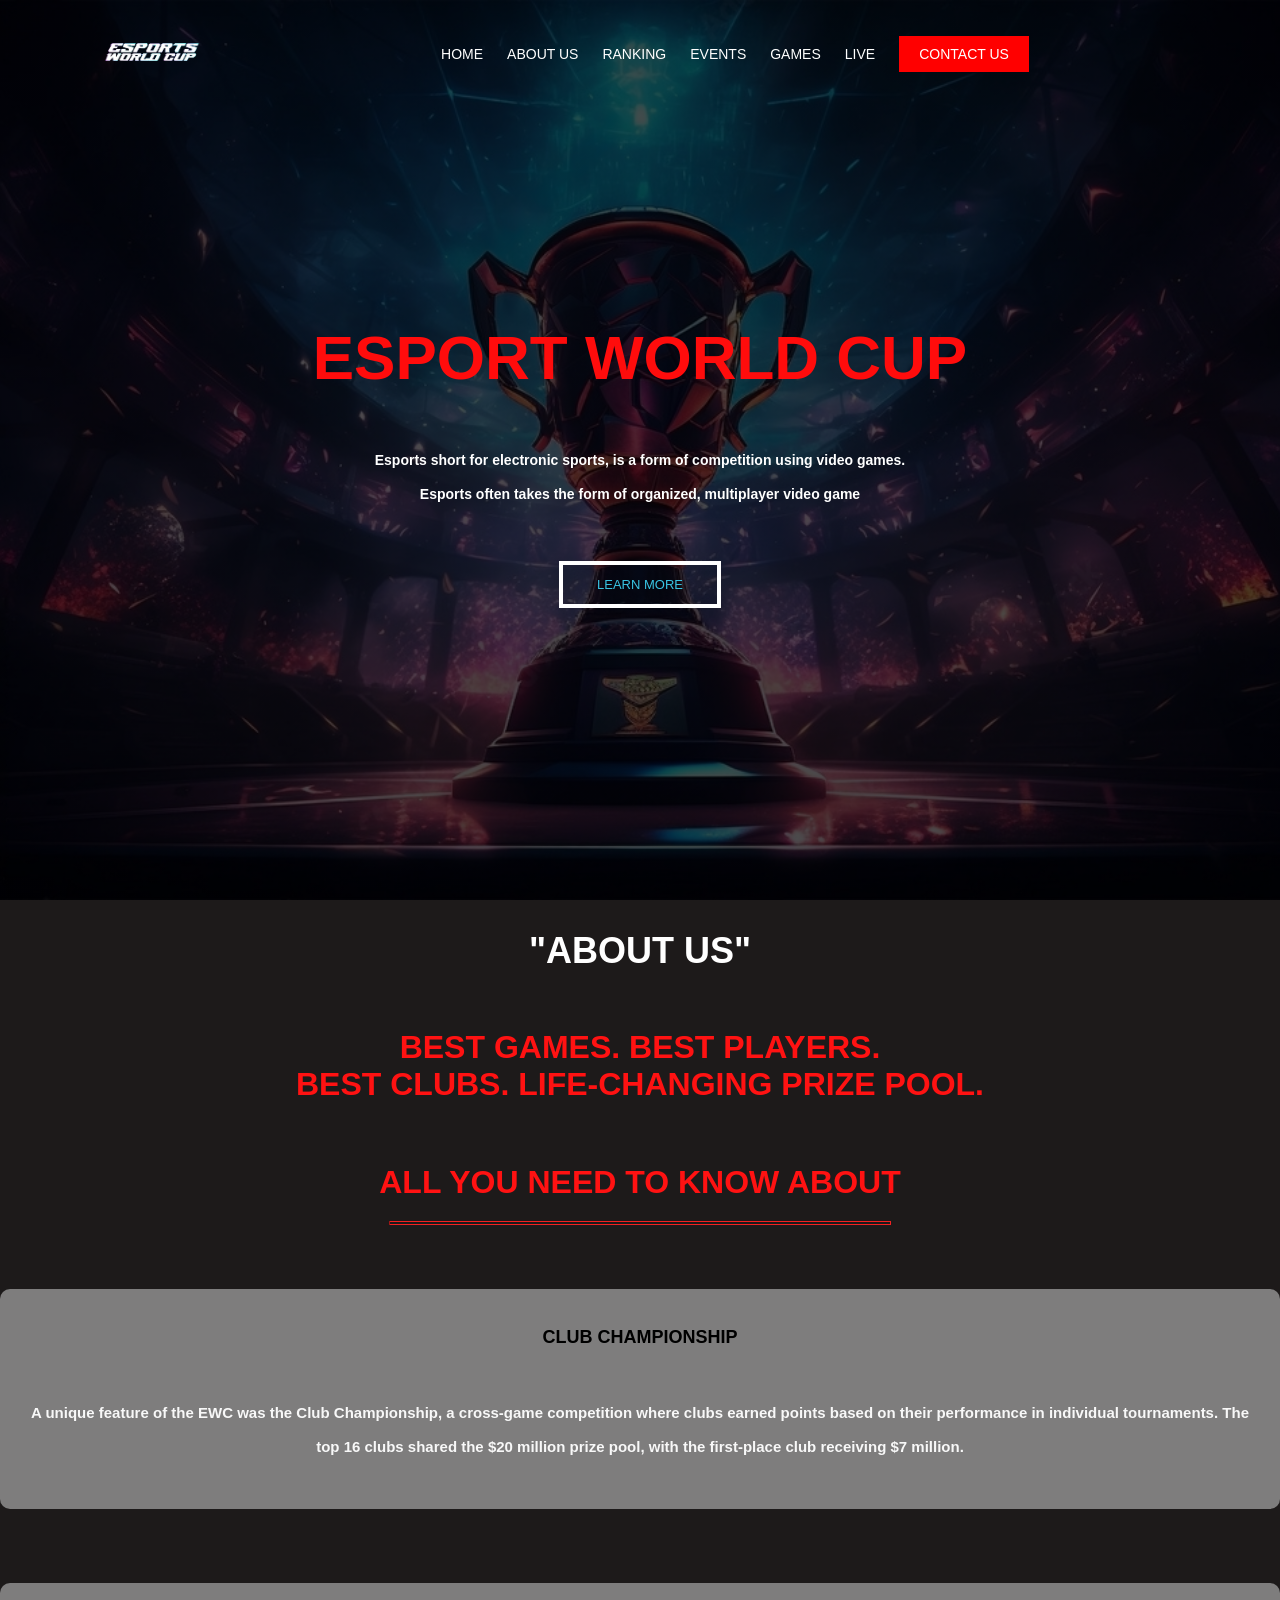
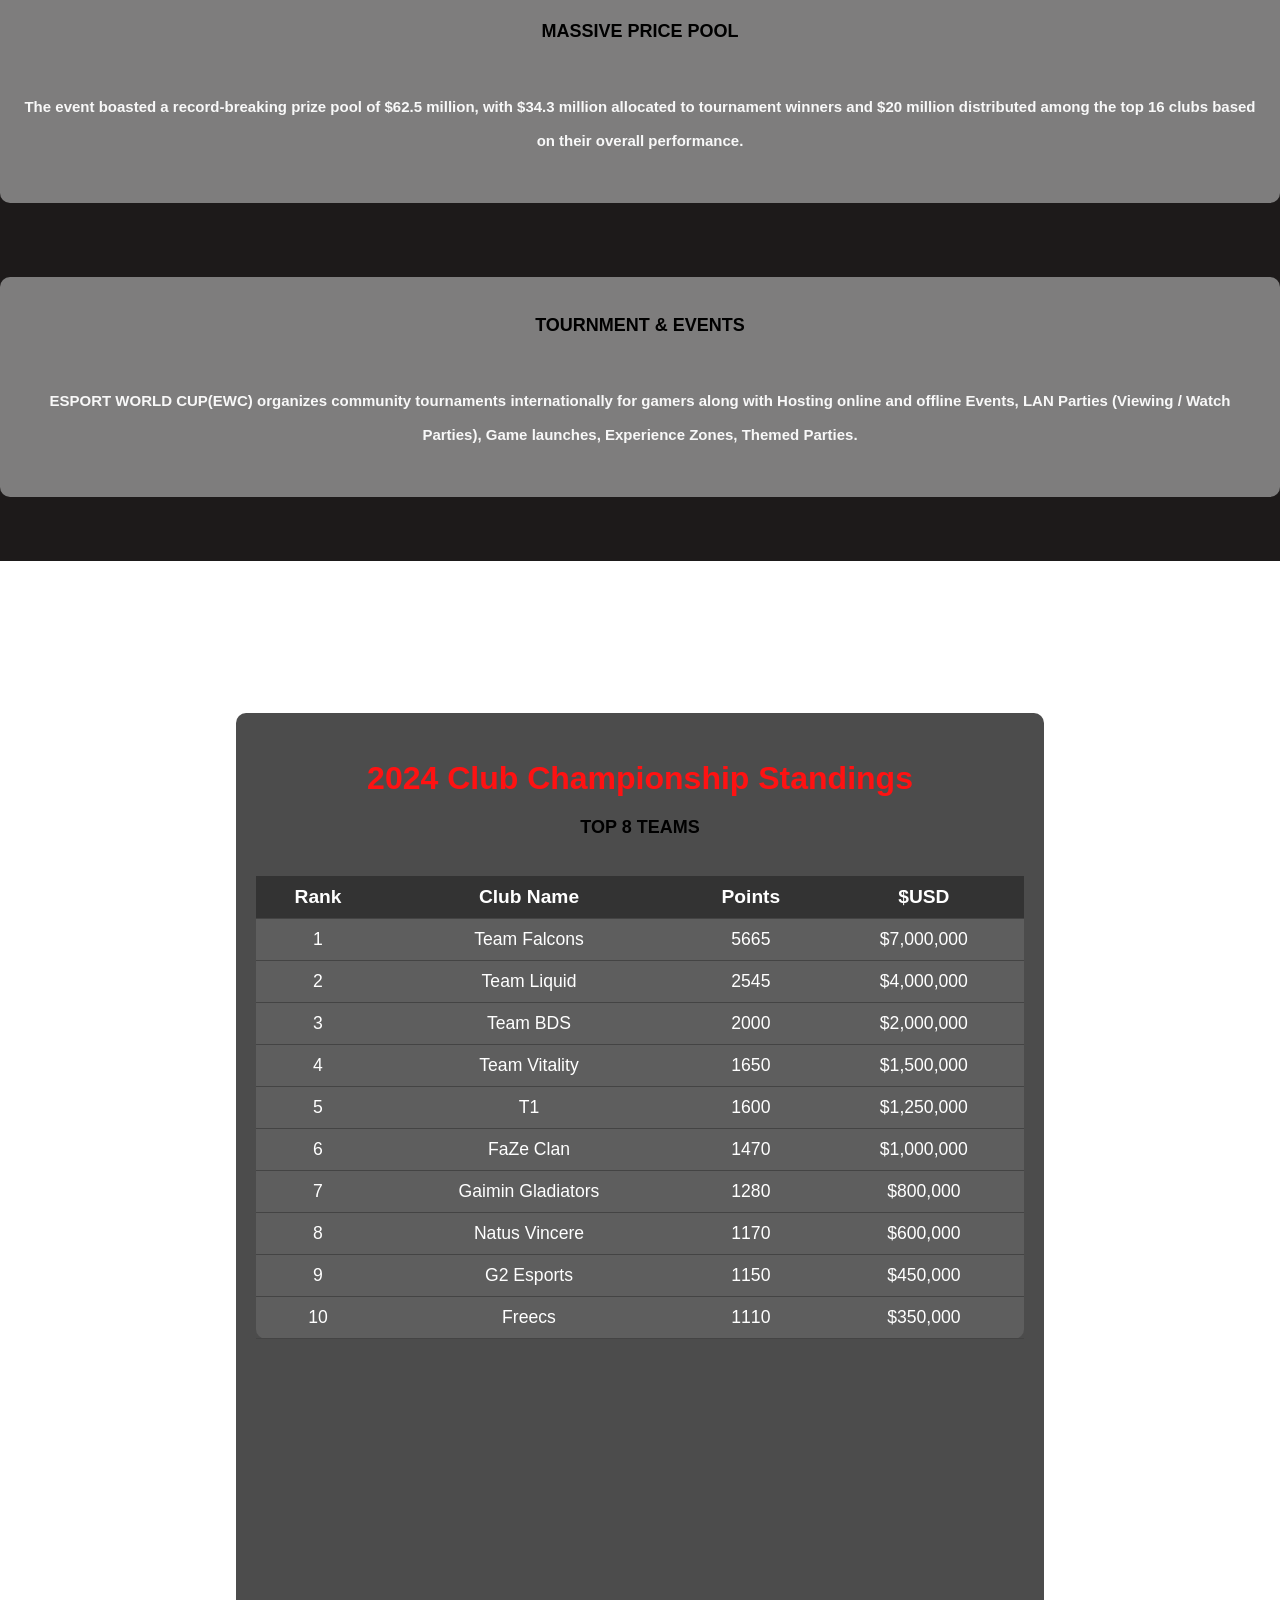
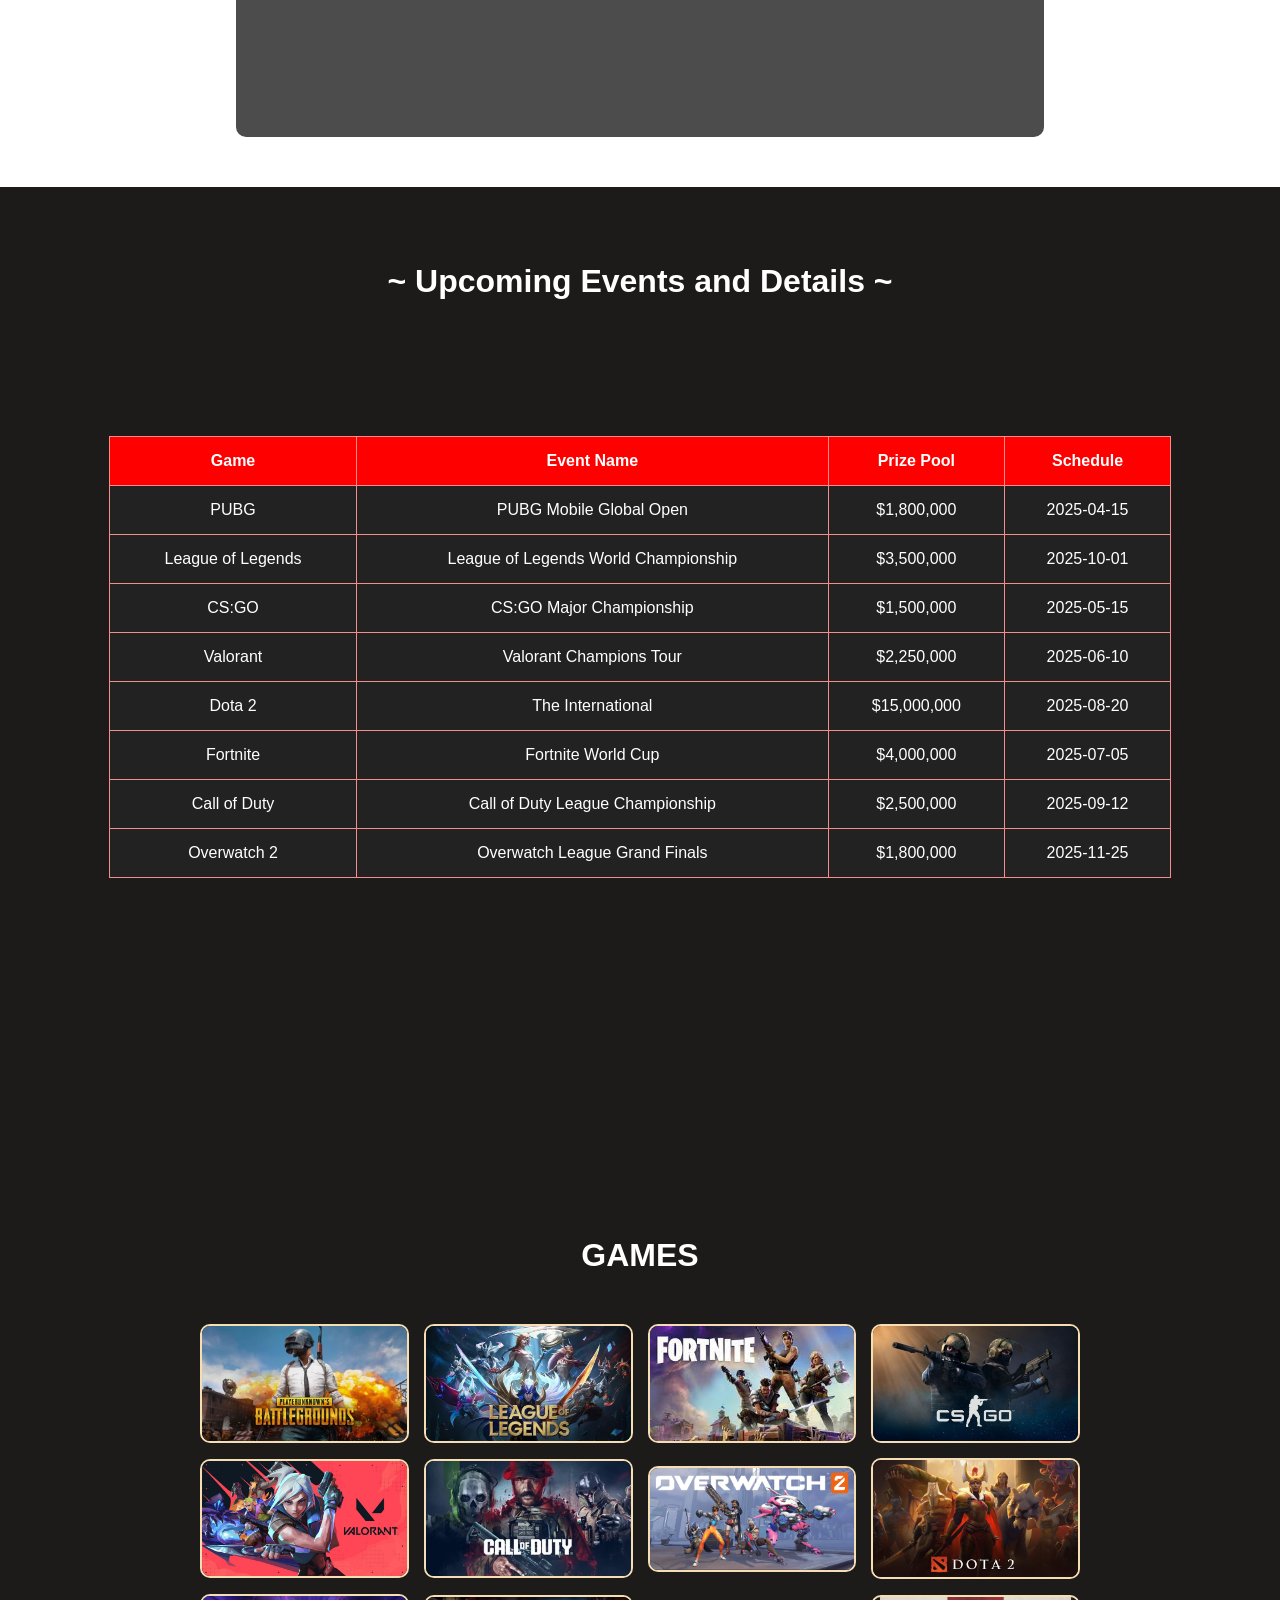
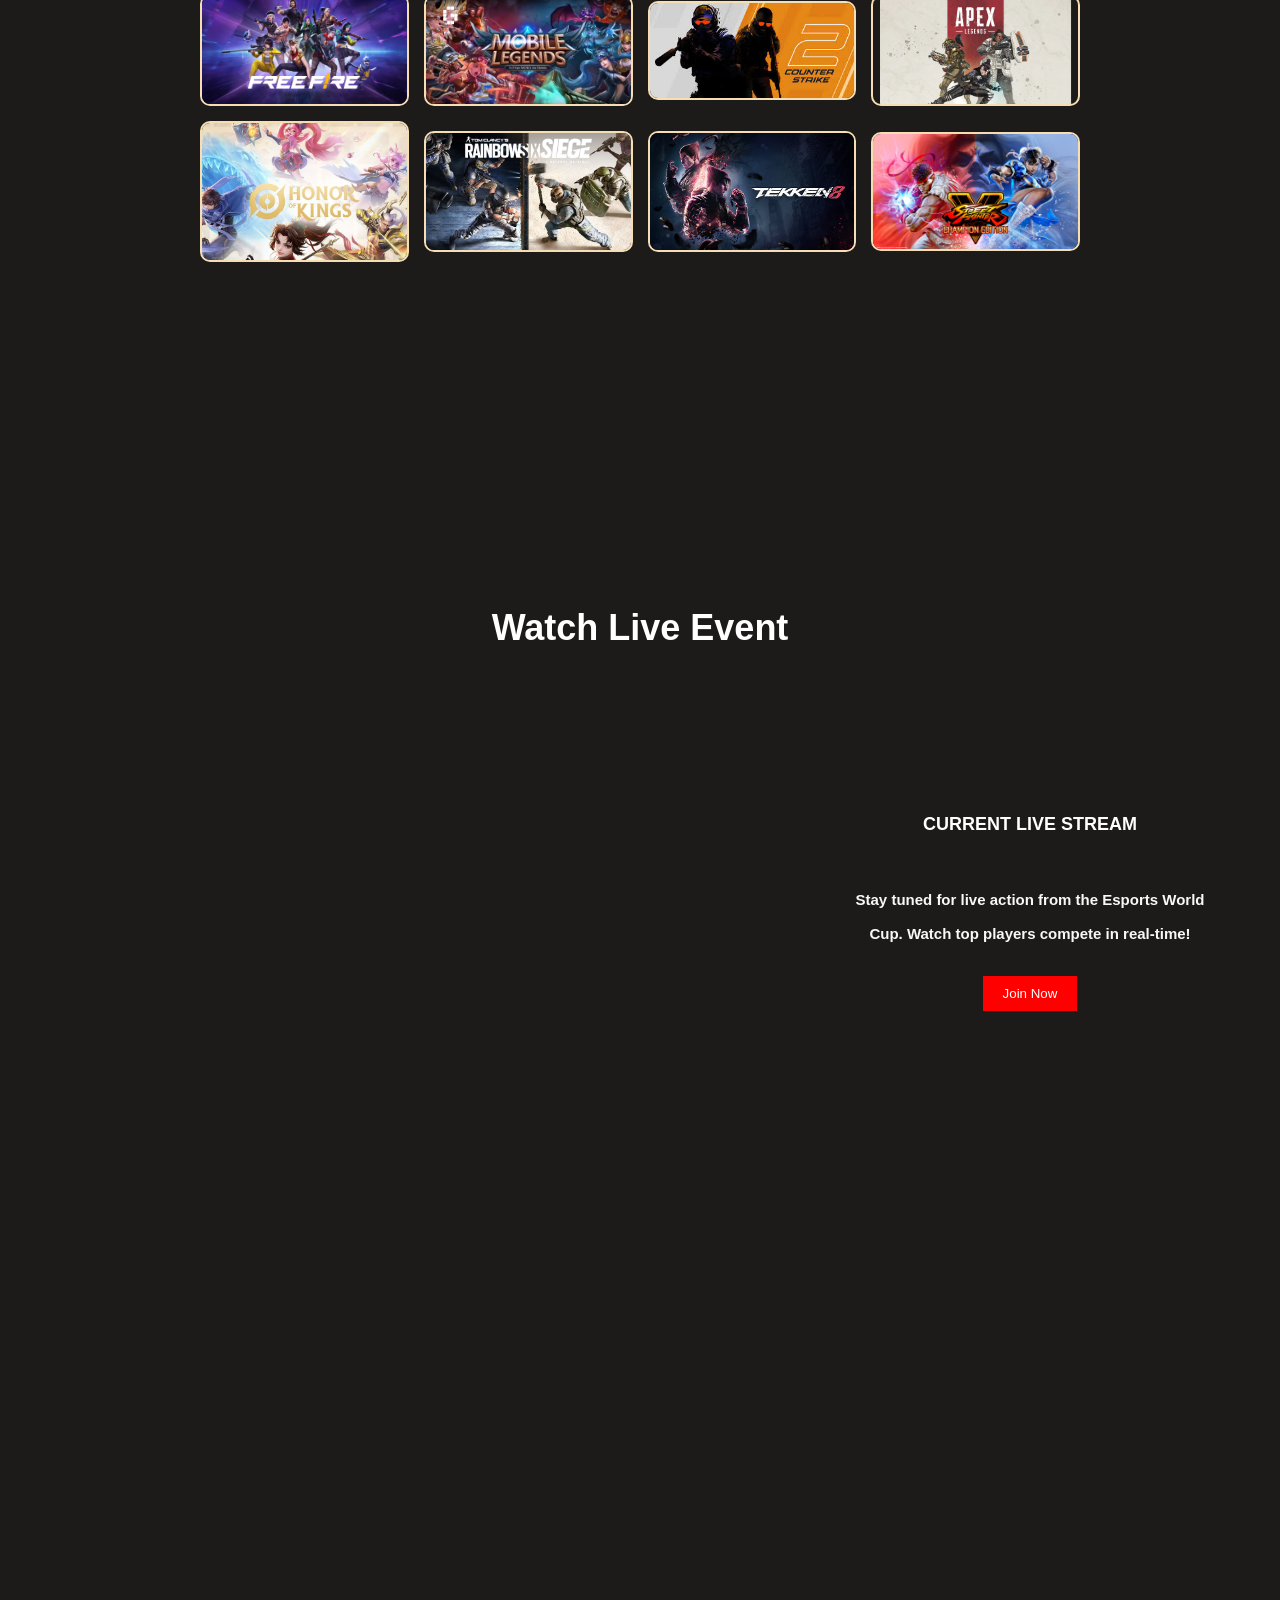
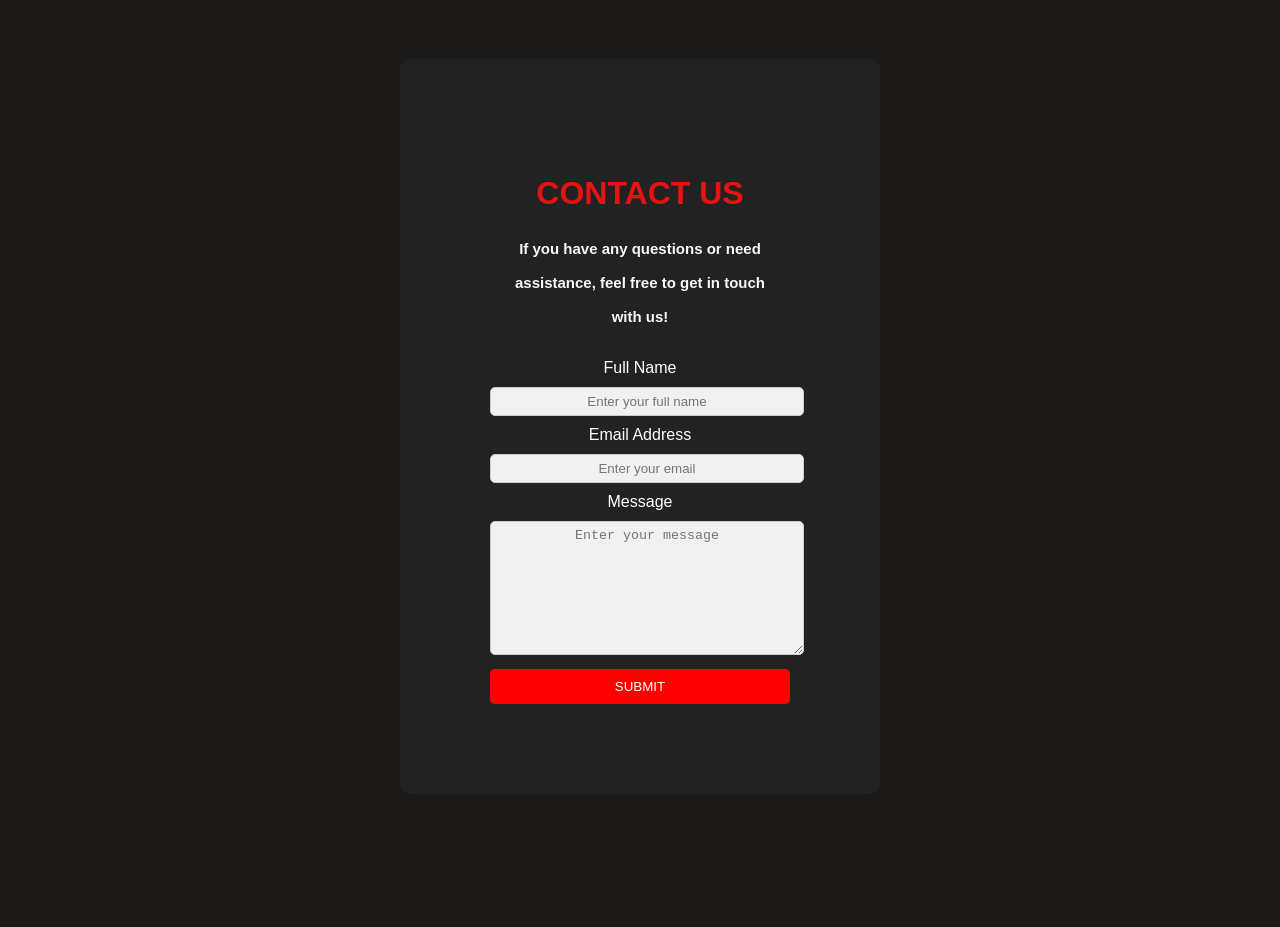
<file: index.html>
<!DOCTYPE html>
<html lang="en">
<head>
    <meta charset="UTF-8">
    <meta name="viewport" content="width=device-width, initial-scale=1.0">
    <title>ESPORT WEBSITE</title>
    <link rel="stylesheet" href="styles.css">
</head>
<body>

    <!-- HOME PAGE  -->
    <section class="header">
     <nav>
      <a href="index.html"><img src="esp.png" alt="Logo" class="logo"></a>
      <div class="nav-links" id="navLinks">
         <i class="fa fa-times" onclick="hidemenu()"></i>
         <ul>
            <li><a href="">HOME</a></li>
            <li><a href="#about">ABOUT US</a></li>
            <li><a href="#rank">RANKING</a></li>
            <li><a href="#event">EVENTS</a></li>
            <li><a href="#game">GAMES</a></li>
            <li><a href="#live">LIVE</a></li>
            <li><a href="#contactus" class="contactus-btn">CONTACT US</a></li>
         </ul>
      </div>
      <i class="fa fa-bars" onclick="showmenu()"></i>
     </nav>
     <div class="text-box">
        <h1>ESPORT WORLD CUP</h1>
        <p>Esports short for electronic sports, is a form of competition using video games.<br>Esports often takes the form of organized, multiplayer video game</p>
        <a href="#about" class="hero-btn">LEARN MORE</a>
     </div>

    </section>
    

    <!------ ABOUT US SECTION------->
<section id="about" class="about-section">
    <h1><b>"ABOUT US"</b></h1>
       <h2>BEST GAMES. BEST PLAYERS.<br>BEST CLUBS. LIFE-CHANGING PRIZE POOL.</b></p></h2>

        <h2>ALL YOU NEED TO KNOW ABOUT</h2>
        <hr class="colored">
         
        <div class="row">
           <div class="aboutus-col">
              <i class="fa fa-users fa-4x"></i>
              <h3>Club Championship</h3>
              <p> A unique feature of the EWC was the Club Championship, a cross-game competition where clubs earned points based on their performance in individual tournaments. 
              The top 16 clubs shared the $20 million prize pool, with the first-place club receiving $7 million.</p>
           </div>
           <div class="aboutus-col">
              <i class="fa fa-video-camera fa-4x"></i>
              <h3>MASSIVE PRICE POOL</h3>
              <p>The event boasted a record-breaking prize pool of $62.5 million, with $34.3 million allocated to tournament winners and
                 $20 million distributed among the top 16 clubs based on their overall performance.</p>
           </div>
           <div class="aboutus-col">
              <i class="fa fa-trophy fa-4x"></i>
              <h3>TOURNMENT & EVENTS</h3>
              <p>ESPORT WORLD CUP(EWC) organizes community tournaments internationally for gamers along with Hosting online and offline Events, LAN Parties
                  (Viewing / Watch Parties), Game launches, Experience Zones, Themed Parties.</p>
           </div>
        </div>
  </section>


<!--RANKING SECTION-->

<section class="top-teams" id="rank">
    <h1>RANKING</h1>
    <div class="background-image"></div>
    <div class="content">
       
  <h2>2024 Club Championship Standings</h2>
        <section class="top-teams">
            <h3>Top 8 Teams</h3>
            <table class="rank-table">
                <thead>
                    <tr>
                        <th>Rank</th>
                        <th>Club Name</th>
                        <th>Points</th>
                        <th>$USD</th>
                    </tr>
                </thead>
                <tbody>
                    <tr>
                        <td>1</td>
                        <td>Team Falcons</td>
                        <td>5665</td>
                        <td>$7,000,000</td>
                    </tr>
                    <tr>
                        <td>2</td>
                        <td>Team Liquid</td>
                        <td>2545</td>
                        <td>$4,000,000</td>
                    </tr>
                    <tr>
                        <td>3</td>
                        <td>Team BDS</td>
                        <td>2000</td>
                        <td>$2,000,000
                        </td>
                    </tr>
                    <tr>
                        <td>4</td>
                        <td>Team Vitality</td>
                        <td>1650</td>
                        <td>$1,500,000</td>
                    </tr>
                    <tr>
                        <td>5</td>
                        <td>T1</td>
                        <td>1600</td>
                        <td>$1,250,000</td>
                    </tr>
                    <tr>
                        <td>6</td>
                        <td>FaZe Clan</td>
                        <td>1470</td>
                        <td>$1,000,000 </td>
                    </tr>
                    <tr>
                        <td>7</td>
                        <td>Gaimin Gladiators</td>
                        <td>1280</td>
                        <td>$800,000 </td>
                    </tr>
                    <tr>
                        <td>8</td>
                        <td>Natus Vincere</td>
                        <td>1170</td>
                        <td>$600,000 </td>
                    </tr>
                    <td>9</td>
                    <td> G2 Esports</td>
                    <td>1150</td>
                    <td>$450,000 </td>
                </tr>
                <td>10</td>
                <td>Freecs</td>
                <td>1110</td>
                <td>$350,000 </td>
            </tr>
                </tbody>
            </table>
        </div>
        </section>
    





  <!-- EVENTS SECTION   -->
  <section  class="event-section" id="event">
    <div class="event-content">
        <h2>~ Upcoming Events and Details ~</h2><br><br>
    </div>
    <table class="event-table">
        <tr>
            <th>Game</th>
            <th>Event Name</th>
            <th>Prize Pool</th>
            <th>Schedule</th>
        </tr>
        <tr>
            <td>PUBG</td>
            <td>PUBG Mobile Global Open</td>
            <td>$1,800,000</td>
            <td>2025-04-15</td>
        </tr>
        <tr>
            <td>League of Legends</td>
            <td>League of Legends World Championship</td>
            <td>$3,500,000</td>
            <td>2025-10-01</td>
        </tr>
        <tr>
            <td>CS:GO</td>
            <td>CS:GO Major Championship</td>
            <td>$1,500,000</td>
            <td>2025-05-15</td>
        </tr>
        <tr>
            <td>Valorant</td>
            <td>Valorant Champions Tour</td>
            <td>$2,250,000</td>
            <td>2025-06-10</td>
        </tr>
        <tr>
            <td>Dota 2</td>
            <td>The International</td>
            <td>$15,000,000</td>
            <td>2025-08-20</td>
        </tr>
        <tr>
            <td>Fortnite</td>
            <td>Fortnite World Cup</td>
            <td>$4,000,000</td>
            <td>2025-07-05</td>
        </tr>
        <tr>
            <td>Call of Duty</td>
            <td>Call of Duty League Championship</td>
            <td>$2,500,000</td>
            <td>2025-09-12</td>
        </tr>
        <tr>
            <td>Overwatch 2</td>
            <td>Overwatch League Grand Finals</td>
            <td>$1,800,000</td>
            <td>2025-11-25</td>
        </tr>
    </table>
 </section>

 <!--GAMES-->
 <section  class="game-section" id="game">
    <h1>GAMES</h1>
    <div class="game-container">
        <img src="pubg.avif">
        <img src="league.webp">
        <img src="fortnite.jpeg">
        <img src="csgo.jpg">
        <img src="valorant.jpg">
        <img src="callofduty.webp">
        <img src="overwatch2.png">
        <img src="dota2.jpg">
        <img src="freefire.jpeg">
        <img src="mobilelegends.jpg">
        <img src="counter.jpeg">
        <img src="apex legends.webp">
        <img src="honor.jpeg">
        <img src="rainbow.jpg">
        <img src="tekken.jpg">
        <img src="streetfight.jpg">


        </div>
    </div>
 </section>
 
 <!-- LIVE PAGE SECTION   -->
<section  class="live-section" id="live">
   <h1>Watch Live Event</h1>
   <div class="live-container">
       <iframe width="800" height="450" src="https://www.youtube.com/embed/Wsj9dF8RjMM" frameborder="0" allowfullscreen></iframe>
       <div class="live-info">
           <h3>Current Live Stream</h3>
           <p>Stay tuned for live action from the Esports World Cup. Watch top players compete in real-time!</p>
           <button class="live-btn" >Join Now</button>
       </div>
   </div>
</section>

<!-- CONTACT US SECTION   -->
<section class="contactus-section" id="contactus">
    <div class="contactus-container">
        <h2>CONTACT US</h2>
        <p>If you have any questions or need assistance, feel free to get in touch with us!</p>
        <form action="#" method="POST">
            <label for="name">Full Name</label>
            <input type="text" id="name" name="name" placeholder="Enter your full name" required>
            
            <label for="email">Email Address</label>
            <input type="email" id="email" name="email" placeholder="Enter your email" required>
            
            <label for="message">Message</label>
            <textarea id="message" name="message" placeholder="Enter your message" required></textarea>
            
            <button type="submit">SUBMIT</button>
        </form>
       
    </div>
</section>




</body>
</html>
</file>
<file: styles.css>
body {
    font-family: 'Poppins', sans-serif;
    margin: 0;
    padding: 0;
    box-sizing: border-box;
 }
 html{
    scroll-behavior: smooth;
}
 
 /* Header Section */
 .header {
    min-height: 100vh;
    width: 100%;
    background-image: linear-gradient(rgba(0, 0, 0, 0.7), rgba(0, 0, 0, 0.7)), url('trophy.jpeg'); /* Add your background image */
    background-position: center;
    background-size: cover;
    position: relative;
 }

  /* Navbar Styles */
  nav {
    display: flex;
    justify-content: space-between;
    align-items: center;
    padding: 1% 6%;
    padding-top: 1% 9%;
 }
 
 .logo {
    width: 150px;
 }
 
 .nav-links {
    flex: 1;
    text-align: right;
 }
 
 .nav-links ul {
    list-style: none;
    display: flex;
    justify-content: center;
    align-items: center;
 }
 
 .nav-links ul li {
    padding: 8px 12px;
    position: relative;
 }
 
 .nav-links ul li a {
    color: #fff;
    text-decoration: none;
    font-size: 14px;
 }
 
 .fa-bars, .fa-times {
    color: #fff;
    font-size: 24px;
    cursor: pointer;
    display: none;
 }
 
.text-box{
    width: 100%;
    color: #fff;
    position: absolute;
    top: 50%;
    left: 50%;
    transform: translate(-50%,-50%);
    text-align: center;

}
.text-box h1{
    font-size: 62px;
    color: rgb(255, 12, 12);
    
}
.text-box p{
    margin: 10px 0 40px;
    font-size: 14px;
    color: #fff;
    
}
.hero-btn{
    display: inline-block;
    text-decoration: none;
    color: #39c4e3;
    border: 4px solid #fff;
    padding: 12px 34px;
    font-size:13px ;
    background: transparent;
    position: relative;
    cursor: pointer;
}
.hero-btn:hover{
    border: 1px solid #129dcb;
    background: #ffffff;
    transition: 0.5s;

}
nav .fa{
    display: none;

}

/* ----Sections---- */
section {
    min-height: 100vh;
}

#home {
    min-height: 100vh;
    width: 100%;
    background-position: center;
    background-size: cover;

}



/* BACKGROUND IMAGE SECTION */
.background-image {
    position: fixed;
    top: 0;
    left: 0;
    width: 100%;
    height: 100%;
    background-image: linear-gradient(rgba(0, 0, 0, 0.7), rgba(0, 0, 0, 0.7)), url('club.jpeg'); /* Add your background image */
    /* background-color: #9c9191; */
    background-size: cover;
    background-position: center;
    z-index: -1;
}




/*----- aboutus -----*/

.aboutus-section{
    margin: 0;
    padding: 0;
    box-sizing: border-box;
    width: 80%;
    margin: auto;
    text-align: center;
    padding-top: 100px;
    
    
}
h1{
    margin: 0; /* Remove extra default margins */
    padding: 0;
    padding-top: 30px;
    padding-bottom: 30px;
    font-size: 36px;
    font-weight: 600;
    text-align: center;
    color: red;
    

}
p{
    color: #f8f8f8;
    font-size: 15px;
    font-weight: 800;
    line-height: 34px;
    padding: 10px;
    text-align: center;

}
h2{
    font-size: 36px;
    font-weight: 600;
    text-align: center;
    color: rgb(255, 18, 18);
}
hr.colored{
    border-color: rgb(242, 33, 33);
}
hr{
max-width: 500px;
    border-top: 1px solid white;
    border-bottom: 1px solid white;
    height: 2px;
    margin: 15px auto;
}

.row{
    margin-top: 5%;
    display: flex;
    justify-content: space-between;
    gap: 10px;
    display: grid;
    grid-template-columns: 120px 120;
}
.aboutus-col{
    flex-basis: 31%;
    background: #7e7d7d;
    border-radius: 10px;
    margin-bottom: 5%;
    padding: 20px  12px;
    box-sizing: border-box;
    transition: 0.5s;
    justify-content: center;
    align-items: center;
    
}
h3{
    font-family: "Raleway", "Helvetica Neue", Helvetica, Arial, sans-serif;
    font-weight: 900;
    text-transform: uppercase;
    color: rgb(0, 0, 0);
    text-align: center;
}


h1{
    align-content: center;
    text-align: center;
    color: rgb(255, 255, 255);
    font-style: bold;
}

/* Center content */
.content {
    position: relative;
    z-index: 1;
    text-align: center;
    padding: 20px;
    background-color: rgba(0, 0, 0, 0.7); /* Semi-transparent background */
    margin: 50px auto;
    width: 60%;
    max-width: 800px;
    border-radius: 10px;
}

h2 {
    margin-bottom: 20px;
    font-size: 2em;
}
h3{
    font-size: large;
    padding-bottom: 20px;
}
/* Rank Table styling */
.rank-table {
    width: 100%;
    border-collapse: collapse;
    margin: 0 auto 20px;
    background-color: rgba(255, 255, 255, 0.1); 
    border-radius: 10px;
    
}

.rank-table th, .rank-table td {
    padding: 10px;
    border-bottom: 1px solid #444;
}

.rank-table th {
    background-color: #333;
    font-size: 1.2em;
}

.rank-table td {
    font-size: 1.1em;
}








/* Event Section */
.event-section {
    background: rgba(56, 56, 55, 0.067);
    padding: 50px;
    text-align: center;
}
.event-content h2 {
    color: rgb(255, 255, 255);
    margin-bottom: 100px;
}
table {
    width: 90%;
    margin: auto;
    background: #222;
    color: #fff;
    border-collapse: collapse;
}
.event-table th, .event-table td {
    padding: 15px;
    border: 1px solid #f68d8d;
}
th {
    background: #ff0000;
}


/* game Section */

.game-section img {
    width: 20%;
    max-height: 100%; /* Prevents stretching */
    object-fit: cover;
}

.game-container {
    display: flex;
    flex-wrap: wrap; /* Wrap images if space is limited */
    gap: 15px;
    justify-content: center;
    align-items: center;
    max-height: 100%;
    overflow-y: auto; 
    width: 80%; 
    max-width: 1200px;/* Allows scrolling if needed */
}


.game-container img{
    transition: all ease-in-out 0.5s;
    border-radius: 10px;
    object-fit: cover;
    border: 2px solid wheat;
}


.game-section img:hover {
    transform: all ease(1.1);
    width: 25%; /* Smooth zoom effect */
}
.game-section h1 {
    text-align: center;
    color: white;
    font-size: 2rem;
    margin-bottom: 20px;
}
.game-section {
    background-color: #1d1a1a;
    width: 100vw; /* Full viewport width */
    height: auto; /* Adjust height dynamically */
    padding: 20px 0;
    display: flex;
    flex-direction: column;
    align-items: center;
}






/* Live Section */
.live-section {
    padding: 50px;
    text-align: center;
    
}
.live-container h3{
    color: rgb(255, 255, 255);
    
}
.live-container {
    display: flex;
    justify-content: center;
    gap: 20px;
    align-items: center;
}
.live-info {
    max-width: 400px;
}
.live-btn {
    background: red;
    padding: 10px 20px;
    color: white;
    border: none;
    cursor: pointer;
}
.live-btn:hover {
    background: darkred;
}




/* Contact us  Section */

.contactus-section {
    color: white;
    padding: 50px 20px;
    height: 100vh;
    display: flex;
    justify-content: center;
    align-items: center;
}

.contactus-container {
    background: #232222;
    padding: 90px;
    border-radius: 10px;
    width: 300px;
    text-align: center;

}

.contactus-container h2 {
    color: rgb(231, 19, 19);
    margin-bottom: 10px;
    text-align: center;
}

.contactus-container input,
.contactus-container textarea {
    width: 100%;
    padding: 6px;
    margin: 10px 0;
    border-radius: 5px;
    border: 1px solid #ccc;
    background: #f1f1f1;
    text-align: center;
}

.contactus-container textarea {
    resize: vertical;
    height: 120px; /* Set a height for the message textarea */
}

.contactus-container button {
    background: red;
    color: white;
    padding: 10px 20px;
    border: none;
    width: 100%;
    border-radius: 5px;
    cursor: pointer;
}

.contactus-container button:hover {
    background: darkred;
}

.contactus-container p {
    margin-top: 10px;
}
.contactus-btn{
    background: red;
    padding: 10px 20px;
    color: white;
    border: none;
    cursor: pointer;

}
.contactus-btn:hover{
    background: darkred
}






/* Background */

#about {
    background: #1d1a1a;
}

#event {
    background: #1d1a1a;
}

#live {
    background: #1d1a1a;
   
}
#contactus{
    background: #1d1a1a;
}
</file>
